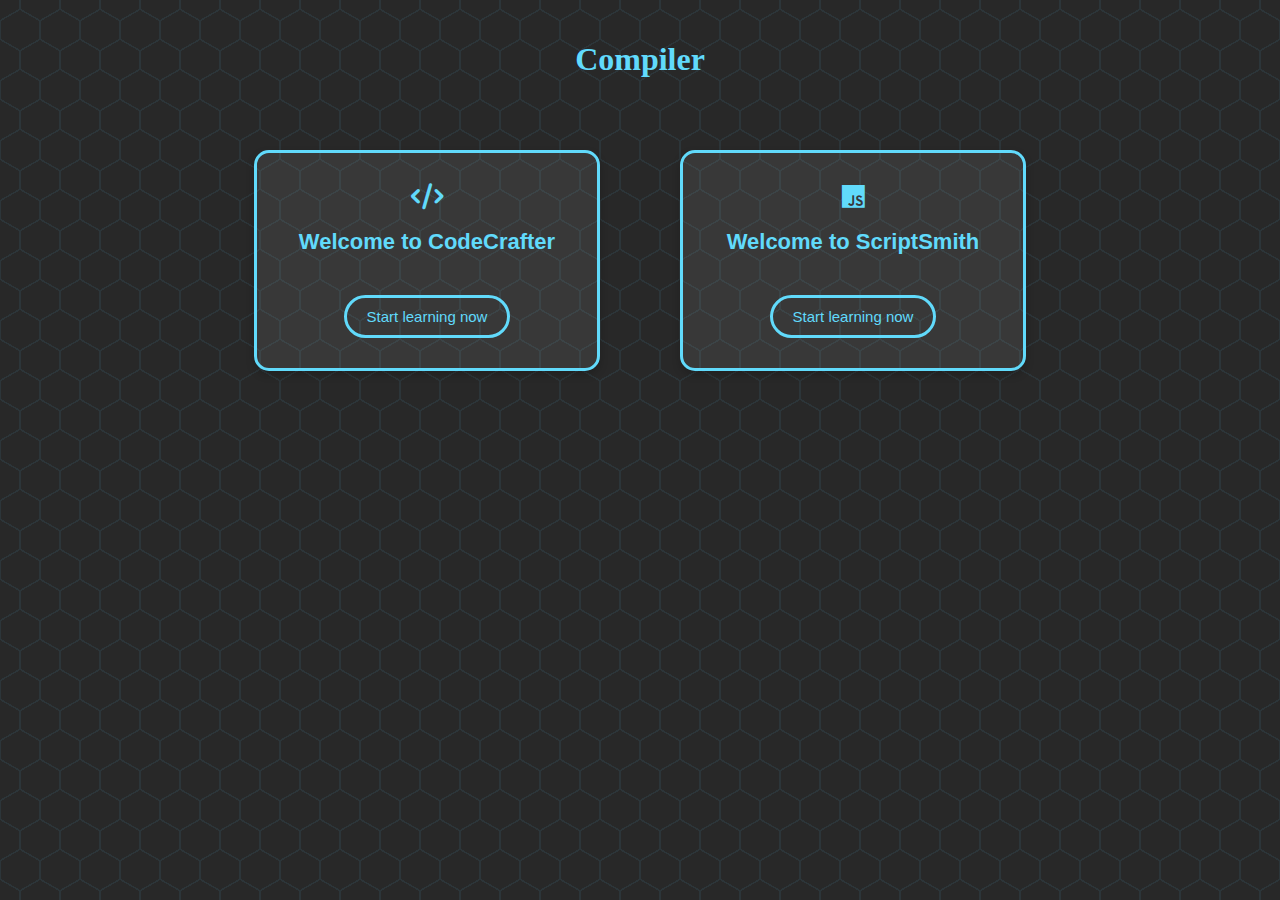
<file: index.html>
<!DOCTYPE html>
<html lang="en">
<head>
    <meta charset="UTF-8">
    <meta name="viewport" content="width=device-width, initial-scale=1.0">
    <title>Live Code Editor</title>
    <link rel="stylesheet" href="https://cdnjs.cloudflare.com/ajax/libs/font-awesome/6.0.0-beta3/css/all.min.css">
    <link rel="stylesheet" href="style.css">
    <link rel="icon" href="https://st4.depositphotos.com/18674256/22455/v/1600/depositphotos_224551078-stock-illustration-compiler-vector-linear-icon-isolated.jpg" type="image/jpg">
</head>
<body>
    <div class="container">
        <h1>Compiler</h1>
        <div class="card">
            <i class="fas fa-code"></i>
            <div class="header" title="A tool for crafting and perfecting code for web development">Welcome to CodeCrafter</div>
            <a href="./CodeCrafter.html"><button class="App-button">Start learning now</button></a>
        </div>
        <div class="card">
            <i class="fab fa-js"></i>
            <div class="header" title="Mastering the art of scripting and refining JavaScript code">Welcome to ScriptSmith</div>
            <a href="./ScriptSmith.html"><button class="App-button">Start learning now</button></a>
        </div>
    </div>
</body>
</html>
</file>
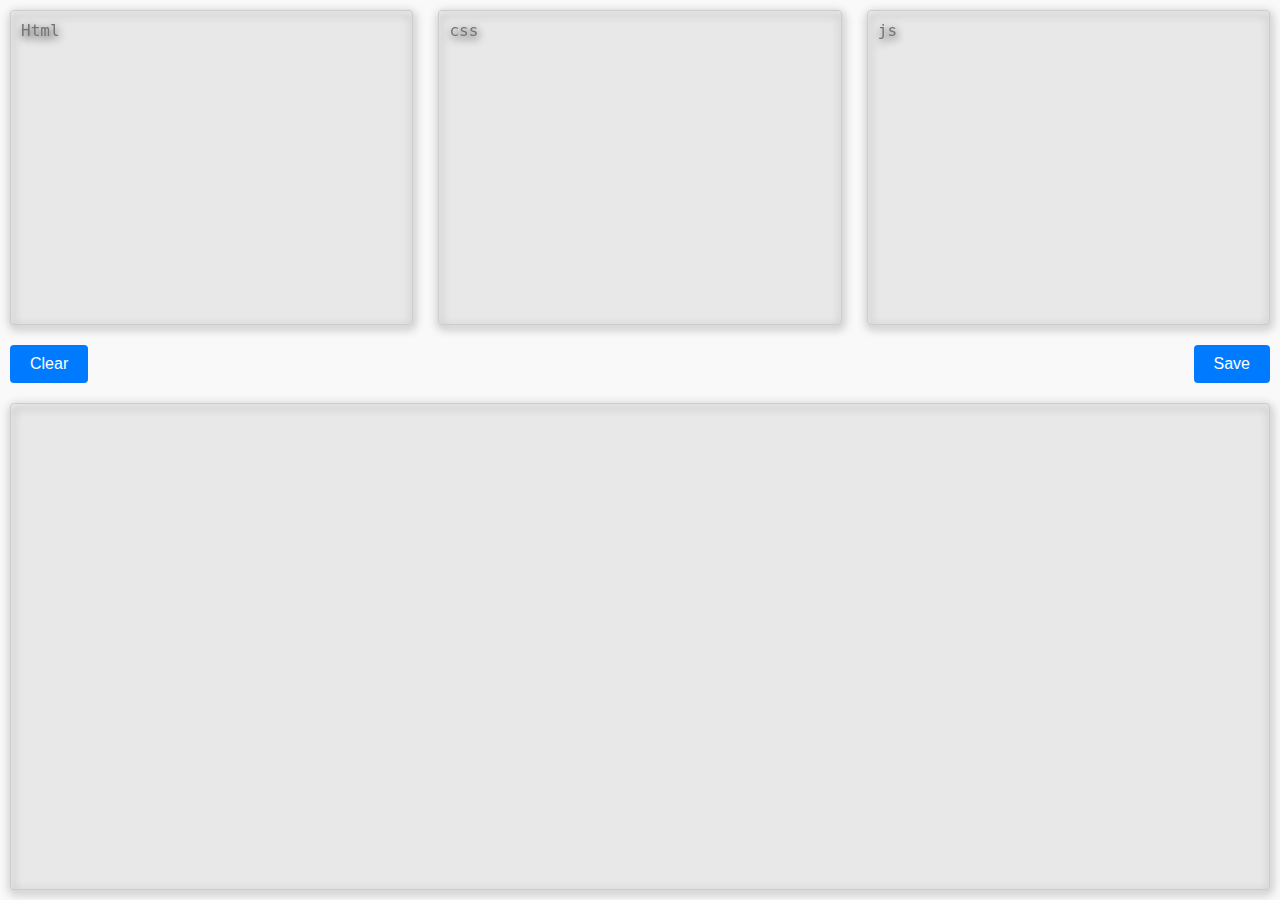
<file: CodeCrafter.html>
<!DOCTYPE html>
<html lang="en">
<head>
<meta charset="UTF-8">
<meta name="viewport" content="width=device-width, initial-scale=1.0">
<title>Live Code Editor</title>
<link rel="stylesheet" href="style1.css">
<link rel="icon" href="https://st4.depositphotos.com/18674256/22455/v/1600/depositphotos_224551078-stock-illustration-compiler-vector-linear-icon-isolated.jpg" type="image/jpg">
</head>
<body>    
<div class="container">
    <style id="styling"></style>
    <div class="textarea">
        <textarea placeholder="Html"  oninput="compilerHTML(this)" spellcheck="false" ></textarea>
        <textarea placeholder="css" oninput="compilerCSS(this)" spellcheck="false"></textarea>
        <textarea placeholder="js" onmouseleave="compilerSCRIPT(this)" spellcheck="false"></textarea>
    </div>
    <div class="buttons">
        <button onclick="clearAll()" class="af3kd3ke">Clear</button>
        <button onclick="saveCode()" class="af3kd3ke">Save</button>
    </div>
    <div id="output"><div id="mainoutput"></div></div>
    <script id="s"></script>
</div>
</body>
<script type="text/javascript" src="script.js"></script>
</html>
</file>
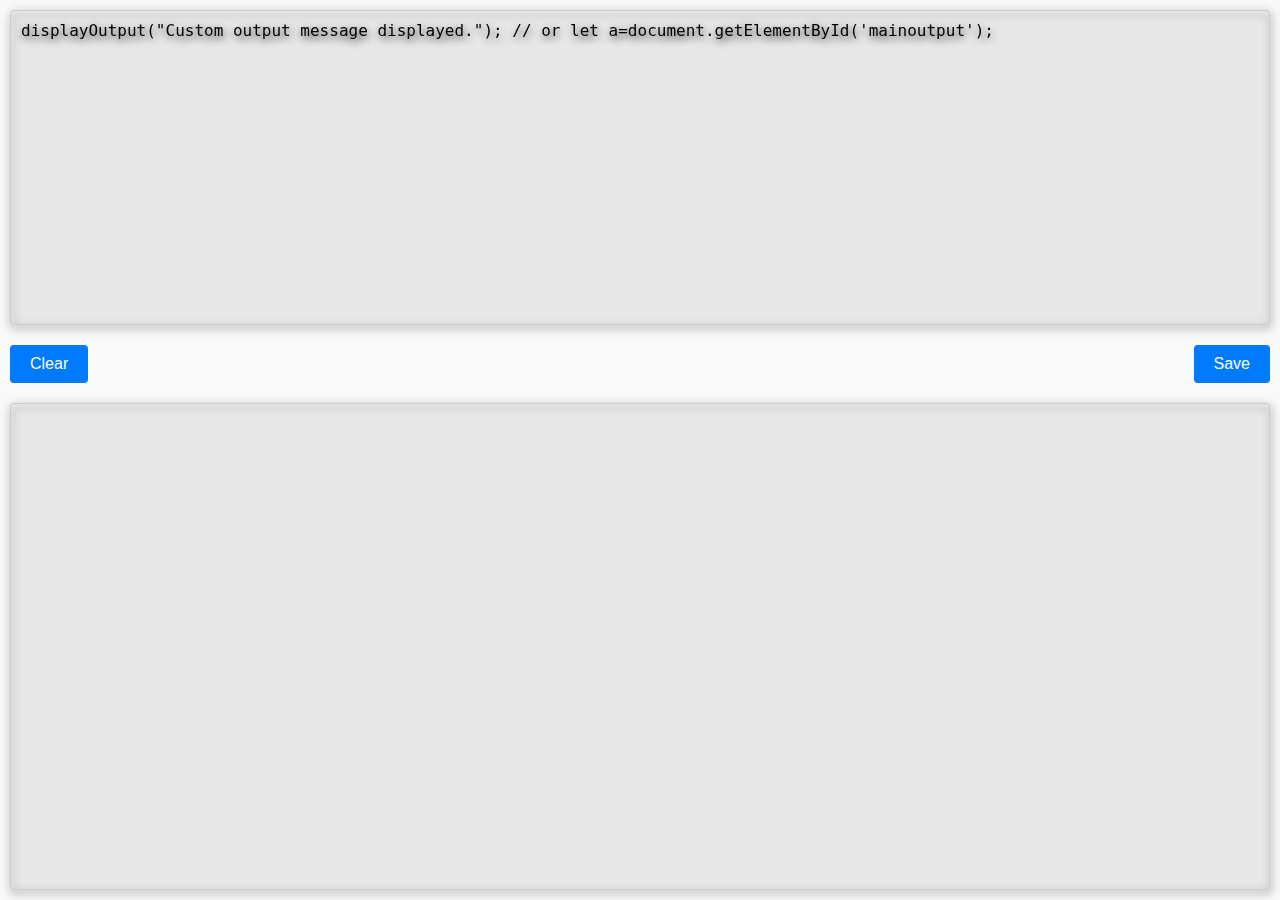
<file: ScriptSmith.html>
<!DOCTYPE html>
<html lang="en">
<head>
<meta charset="UTF-8">
<meta name="viewport" content="width=device-width, initial-scale=1.0">
<title>Live Code Editor</title>
<link rel="stylesheet" href="style1.css">
<link rel="icon" href="https://st4.depositphotos.com/18674256/22455/v/1600/depositphotos_224551078-stock-illustration-compiler-vector-linear-icon-isolated.jpg" type="image/jpg">
</head>
<body>
<div class="container">
    <style id="styling"></style>
    <div class="textarea">
        <textarea  id="js" placeholder="js" onkeyup="compilerjsSCRIPT(this)" spellcheck="false" >displayOutput("Custom output message displayed."); // or let a=document.getElementById('mainoutput');</textarea>
    </div>
    <div class="buttons">
        <button onclick="clearAll()" class="af3kd3ke">Clear</button>
        <button onclick="saveJavascriptCode()" class="af3kd3ke">Save</button>
    </div>
    <div id="output"><div id="mainoutput"></div></div>
    <script id="s"></script>
</div>
</body>
<script type="text/javascript" src="script.js"></script>
</html>
</file>
<file: style.css>
body {
    margin: 0;
    font-family: -apple-system, BlinkMacSystemFont, 'Segoe UI', Roboto, Oxygen, Ubuntu, Cantarell, 'Open Sans', 'Helvetica Neue', sans-serif;
    background-color: #121212;
    color: #e0e0e0;
    display: flex;
    align-items: center;
    justify-content: center;
    height: 100vh;
    width: 100%;
    height: 100%;
    background: radial-gradient(
            circle farthest-side at 0% 50%,
            #282828 23.5%,
            rgba(255, 170, 0, 0) 0
        )
        21px 30px,
        radial-gradient(
            circle farthest-side at 0% 50%,
            #2c3539 24%,
            rgba(240, 166, 17, 0) 0
        )
        19px 30px,
        linear-gradient(
            #282828 14%,
            rgba(240, 166, 17, 0) 0,
            rgba(240, 166, 17, 0) 85%,
            #282828 0
        )
        0 0,
        linear-gradient(
            150deg,
            #282828 24%,
            #2c3539 0,
            #2c3539 26%,
            rgba(240, 166, 17, 0) 0,
            rgba(240, 166, 17, 0) 74%,
            #2c3539 0,
            #2c3539 76%,
            #282828 0
        )
        0 0,
        linear-gradient(
            30deg,
            #282828 24%,
            #2c3539 0,
            #2c3539 26%,
            rgba(240, 166, 17, 0) 0,
            rgba(240, 166, 17, 0) 74%,
            #2c3539 0,
            #2c3539 76%,
            #282828 0
        )
        0 0,
        linear-gradient(90deg, #2c3539 2%, #282828 0, #282828 98%, #2c3539 0%) 0 0
        #282828;
    background-size: 40px 60px;
}

h1{
    text-align: center;
    width: 100%;
    font-family: math;
    color: #61dafb;
}
.container {
    display: flex;
    flex-wrap: wrap;
    gap: 20px;
    justify-content: center;
    width: 100%;
    max-width: 1200px;
    padding: 20px;
}

.card {
    background-color: rgba(255, 255, 255, 0.074);
    border: 3px solid #61dafb;
    display: flex;
    flex-direction: column;
    align-items: center;
    justify-content: center;
    font-size: 26px;
    font-weight: 700;
    padding: 30px 20px;
    color: #61dafb;
    border-radius: 15px;
    width: 300px;
    box-shadow: 0 4px 8px rgba(0, 0, 0, 0.2);
    transition: transform 0.3s;
    margin:30px;
}
.container:hover > .card:not(:hover) {
    filter: blur(10px);
}
.card:hover {
    transform: scale(1.05);
}

.App-logo {
    pointer-events: none;
    margin-top: -10px;
    width: 80px;
    height: 80px;
}

.header {
    font-size: 22px;
    margin: 20px 0;
    font-weight: 700;
}

.App-button {
    padding: 10px 20px;
    background-color: transparent;
    color: #61dafb;
    font-size: 15px;
    border: 3px solid #61dafb;
    border-radius: 25px;
    margin-top: 20px;
    transition: 0.3s;
    cursor: pointer;
}

.App-button:hover {
    color: #1e2127;
    background-color: #61dafb;
}

/* Media Queries */

/* Mobile Devices (Portrait and Landscape) */
@media (max-width: 480px) {
    .card {
        width: 90%;
        font-size: 18px;
    }

    .App-logo {
        width: 60px;
        height: 60px;
    }

    .header {
        font-size: 18px;
    }

    .App-button {
        font-size: 14px;
        padding: 8px 16px;
        cursor: pointer;
    }
    .container:hover > .card:not(:hover) {
        filter: blur(10px);
    }
}

/* Tablets (Portrait and Landscape) */
@media (min-width: 481px) and (max-width: 768px) {
    .card {
        width: 80%;
        font-size: 22px;
    }
    h1{
        margin-top:30%;
    }
    .App-logo {
        width: 70px;
        height: 70px;
    }

    .header {
        font-size: 20px;
    }

    .App-button {
        font-size: 15px;
        padding: 10px 20px;
        cursor: pointer;
    }
    .container:hover > .card:not(:hover) {
        filter: blur(10px);
    }
}

/* Laptops and Desktops */
@media (min-width: 769px) {
    .card {
        width: 300px;
        font-size: 26px;
    }

    .App-logo {
        width: 80px;
        height: 80px;
    }

    .header {
        font-size: 22px;
    }

    .App-button {
        font-size: 15px;
        padding: 10px 20px;
        cursor: pointer;
    }
    .container:hover > .card:not(:hover) {
        filter: blur(10px);
    }
}

@media (prefers-reduced-motion: no-preference) {
    .App-logo {
        animation: App-logo-spin infinite 5s linear;
    }
}
</file>
<file: style1.css>
* {
    margin: 0;
    padding: 0;
    box-sizing: border-box;
}
body {
    font-family: Arial, sans-serif;
    background-color: #f9f9f9;
}
.container {
    display: flex;
    flex-direction: column;
    height: 100vh;
}
.textarea {
    display: flex;
    justify-content: space-between;
    padding: 10px;
    filter: drop-shadow(1px 3px 5px black);
}
textarea {
    width: 32%;
    height: 35vh;
    padding: 10px;
    border: 1px solid #ccc;
    border-radius: 4px;
    font-family: monospace;
    resize: none;
    overflow-y: scroll;
    scroll-behavior: smooth;
    margin-bottom: 0px;;
    /* scrollbar-width: none; */
    -ms-overflow-style: none; 
    background-color: rgba(255, 255, 255, 0.074);
    outline:none;
    font-size:large;
}
#js{
    width: 100%;
}
textarea::-webkit-scrollbar ,#output::-webkit-scrollbar{
display: none;
}
textarea:hover{
    outline:none;
    box-shadow: 0px 0px 20px 1px #ffbb763f;
}
#output {
    flex-grow: 1;
    margin: 10px;
    font-size:large;
    padding: 10px;
    border: 1px solid #ccc;
    border-radius: 4px;
    background-color: rgba(255, 255, 255, 0.074);
    filter: drop-shadow(1px 3px 5px black);
    overflow: scroll;
    scroll-behavior: smooth;
    -ms-overflow-style: none; 
}
.buttons {
    display: flex;
    justify-content: space-between;
    padding: 10px;
}
.af3kd3ke {
    padding: 10px 20px;
    border: none;
    border-radius: 4px;
    cursor: pointer;
    background-color: #007BFF;
    color: white;
    font-size: 16px;
}
.af3kd3ke:hover {
    background-color: #0056b3;
}
</file>
